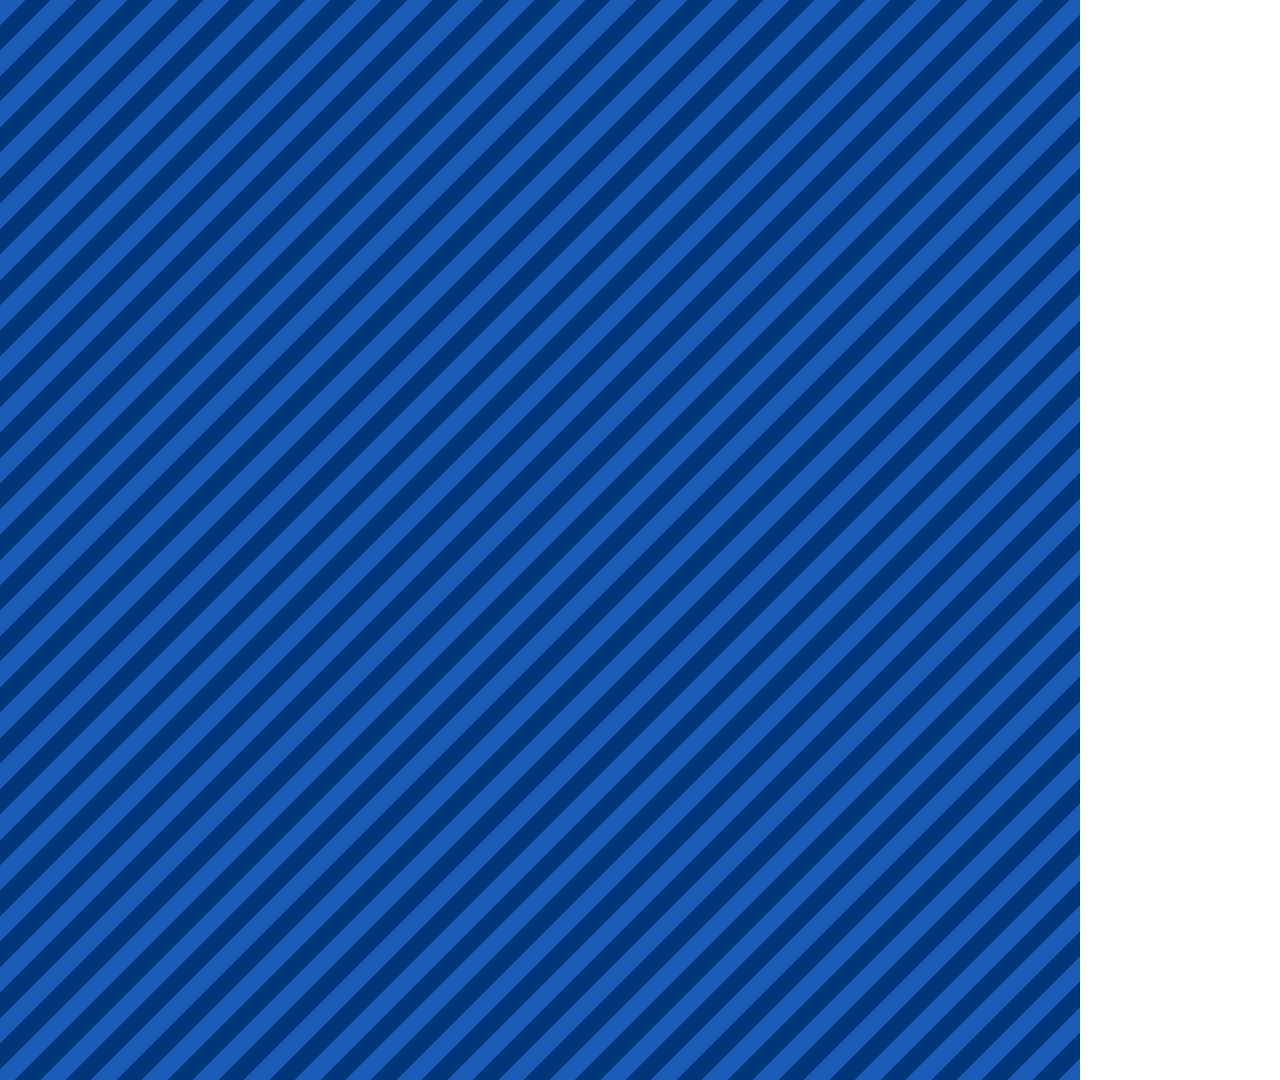
<file: criar/render.html>
<!doctype html>
<html lang="pt-BR"><head><meta charset="utf-8">
<!-- Página de desenho da arte do "Criar oferta" (dentro de um iframe). Mesmo HTML/CSS do gerar.py
     (/workspace/farmais/modelos/gerar.py); o CSS vem de exportar_web.py. -->
<link rel="stylesheet" href="modelos.css?v=fm9">
<style>html,body{overflow:hidden;background:transparent}.vazio-img{display:none}</style>
</head><body class="quadrado tema-super-ofertas"><div class="wrap"></div>
<script src="../js/vendor/html-to-image.js?v=fm9"></script>
<script src="render.js?v=fm9"></script>
</body></html>
</file>
<file: criar/modelos.css>
/* GERADO por /workspace/farmais/modelos/exportar_web.py — não editar aqui */
/* Modelos padrão FARMAIS — quadrado 1080x1080 e vertical 1080x1920 (saída 1620x2880) */
@font-face{font-display:block;font-family:'Poppins';src:url('fonts/Poppins-Regular.woff2') format('woff2');font-weight:400;font-style:normal}
@font-face{font-display:block;font-family:'Poppins';src:url('fonts/Poppins-Medium.woff2') format('woff2');font-weight:500;font-style:normal}
@font-face{font-display:block;font-family:'Poppins';src:url('fonts/Poppins-SemiBold.woff2') format('woff2');font-weight:600;font-style:normal}
@font-face{font-display:block;font-family:'Poppins';src:url('fonts/Poppins-Bold.woff2') format('woff2');font-weight:700;font-style:normal}
@font-face{font-display:block;font-family:'Poppins';src:url('fonts/Poppins-ExtraBold.woff2') format('woff2');font-weight:800;font-style:normal}
@font-face{font-display:block;font-family:'Poppins';src:url('fonts/Poppins-Black.woff2') format('woff2');font-weight:900;font-style:normal}

*{margin:0;padding:0;box-sizing:border-box}
html,body{width:1080px;font-family:'Poppins',sans-serif;}
body.quadrado{height:1080px}
body.vertical{height:1920px}

.wrap{position:relative;width:1080px;height:100%;overflow:hidden;display:flex;flex-direction:column}
.wrap:before{content:"";position:absolute;inset:0;pointer-events:none}

.hdr{position:relative;display:flex;align-items:center;justify-content:space-between}
.logo{background:#fff;border-radius:26px;display:flex;align-items:center;justify-content:center}
.logo img{display:block;width:100%;height:auto}
.tit{text-align:right;color:#fff;line-height:.95}
.t1{font-weight:900;letter-spacing:.5px}
.t13{font-weight:900;letter-spacing:1px;line-height:1}
.t2{font-weight:900;letter-spacing:.5px}

.rib{position:relative;font-weight:800;text-align:center;letter-spacing:.3px;
  border-radius:14px;white-space:nowrap;overflow:hidden}
.rib .star{padding:0 6px}

.grid{position:relative;display:grid;grid-template-columns:1fr 1fr;grid-template-rows:1fr 1fr;flex:1;min-height:0}
.grid.g1{grid-template-columns:1fr;grid-template-rows:1fr}
.grid.g2{grid-template-columns:1fr 1fr;grid-template-rows:1fr}
.grid.g3{grid-template-columns:1fr 1fr;grid-template-rows:1fr 1fr}
.grid.g3 .card:nth-child(3){grid-column:span 2}

.card{min-height:0;min-width:0;background:linear-gradient(#fff 0%,#fff 70%,#eef1f6 100%);
  border-radius:24px;display:flex;flex-direction:column;overflow:hidden}
.ttl{flex:0 0 auto}
.brand{font-weight:800;line-height:1.08;overflow:hidden;display:-webkit-box;-webkit-box-orient:vertical;-webkit-line-clamp:2}
.prod{font-weight:600;line-height:1.15;overflow:hidden;display:-webkit-box;-webkit-box-orient:vertical;-webkit-line-clamp:2}
.body{flex:1;display:flex;min-height:0}
.imgbox{display:flex;align-items:center;justify-content:center;min-height:0;min-width:0;position:relative}
.imgbox img{position:absolute;left:var(--p,6px);top:var(--p,6px);width:calc(100% - 2*var(--p,6px));height:calc(100% - 2*var(--p,6px));object-fit:contain;filter:drop-shadow(0 6px 8px rgba(0,0,0,.18))}
.imgbox.duo img{width:calc(50% - 6px);object-position:right center}
.imgbox.duo img+img{left:calc(50% + 6px);object-position:left center}
.pb{display:flex;flex-direction:column;align-items:center;justify-content:center}
.old{font-weight:700;white-space:nowrap}
.old s{text-decoration-thickness:2.5px;text-decoration-color:#E2231A}
.tag{border-radius:16px;display:flex;align-items:flex-start;font-weight:900;line-height:1;white-space:nowrap}
.tag .por{writing-mode:vertical-rl;transform:rotate(180deg);font-weight:800;align-self:center;opacity:.95}
.tag .rs{font-weight:800}
.tag .dec{font-weight:900}
.l2{font-weight:900;border-radius:999px;white-space:nowrap;text-align:center}
.cada{font-weight:700}
.ftr{position:relative;text-align:center;font-weight:500;white-space:nowrap;overflow:hidden}

/* ===== TEMA AZUL: Super Ofertas ===== */
.tema-super-ofertas .wrap{background:#00377B}
.tema-super-ofertas .wrap:before{background:repeating-linear-gradient(135deg,#1A5CB6 0 18px,#00377B 18px 36px);opacity:1}
.tema-super-ofertas .logo{box-shadow:0 6px 18px rgba(0,0,0,.25)}
.tema-super-ofertas .t1{color:#fff}
.tema-super-ofertas .t2{color:#FFC83D;text-shadow:0 4px 0 #b37800,0 8px 18px rgba(0,0,0,.35);letter-spacing:2px;background:none;display:block;padding:0;border-radius:0}
.tema-super-ofertas .rib{background:#E2231A;color:#fff;box-shadow:0 5px 0 #9e130d,0 8px 16px rgba(0,0,0,.3)}
.tema-super-ofertas .rib .star{color:#FFC83D}
.tema-super-ofertas .card{box-shadow:0 8px 20px rgba(0,0,0,.28);border-bottom:6px solid #c9d2e0}
.tema-super-ofertas .ttl{background:#eef3fb;border-bottom:3px solid #dbe4f2}
.tema-super-ofertas .brand{color:#00428F}
.tema-super-ofertas .prod{color:#4a5566}
.tema-super-ofertas .tag{background:#E2231A;color:#fff;box-shadow:0 4px 0 #9e130d}
.tema-super-ofertas .tag .por,.tema-super-ofertas .tag .rs{color:#fff}
.tema-super-ofertas .old{color:#374151}
.tema-super-ofertas .l2{background:#FFC83D;color:#002a63}
.tema-super-ofertas .cada{color:#00428F}
.tema-super-ofertas .ftr{color:#dbe6ff}

/* ===== TEMAS PRETOS: Sexta-Feira, Esquenta, Black Friday ===== */
.tema-escuro .wrap{background:#0C0C0C}
.tema-escuro .wrap:before{background:repeating-linear-gradient(135deg,rgba(180,150,20,.14) 0 16px,transparent 16px 32px)}
.tema-escuro .logo{box-shadow:0 0 0 4px #FFD400,0 8px 20px rgba(0,0,0,.6)}
.tema-escuro .t1{color:#fff}
.tema-escuro .t1 b{color:#FFD400}
.tema-escuro .t13{color:#FFD400}
.tema-escuro .t2{color:#111;background:#FFD400;text-shadow:none;border-radius:12px;display:inline-block;font-weight:900}
.tema-escuro .rib{background:#FFD400;color:#000;box-shadow:0 5px 0 #b39500,0 8px 16px rgba(0,0,0,.5)}
.tema-escuro .rib .star{color:#000}
.tema-escuro .card{background:linear-gradient(#fff 0%,#fff 72%,#f1f1f1 100%);border-bottom:6px solid #FFD400;box-shadow:0 8px 22px rgba(0,0,0,.6)}
.tema-escuro .ttl{background:#111;border-bottom:4px solid #FFD400}
.tema-escuro .brand{color:#fff}
.tema-escuro .prod{color:#FFD400;font-weight:600}
.tema-escuro .tag{background:#000;color:#FFD400;box-shadow:0 4px 0 #FFD400}
.tema-escuro .tag .por,.tema-escuro .tag .rs{color:#fff}
.tema-escuro .old{color:#222}
.tema-escuro .l2{background:#E2231A;color:#fff}
.tema-escuro .cada{color:#111}
.tema-escuro .ftr{color:#d0d0d0}

/* ---------- QUADRADO 1080 ---------- */
.quadrado .wrap{padding:22px 24px 12px}
.quadrado .hdr{height:150px;flex-shrink:0}
.quadrado .logo{width:370px;height:142px;padding:14px 18px}
.quadrado .tit{display:flex;flex-direction:column;align-items:flex-end;gap:4px;max-width:620px}
.quadrado .rib{font-size:32px;padding:10px 8px;margin:12px 0 16px;flex-shrink:0}
.quadrado .grid{gap:16px}
.quadrado .ttl{padding:9px 16px 7px}
.quadrado .brand{font-size:25px}
.quadrado .prod{font-size:16px}
.quadrado .body.single,.quadrado .body.samepair{padding:8px 12px 10px}
.quadrado .single .imgbox,.quadrado .samepair .imgbox{width:46%;height:100%;padding:4px}
.quadrado .pb{width:54%;gap:6px}
.quadrado .old{font-size:24px}
.quadrado .tag{padding:8px 14px 8px 8px;gap:3px}
.quadrado .tag .por{font-size:15px}
.quadrado .tag .rs{font-size:22px;margin-top:6px}
.quadrado .tag .int{font-size:66px;letter-spacing:-2px}
.quadrado .tag .dec{font-size:34px;margin-top:4px}
.quadrado .l2{font-size:17px;padding:4px 14px}
.quadrado .cada{font-size:16px}
.quadrado .ftr{font-size:14.5px;margin-top:10px;flex-shrink:0}

/* 2 produtos no quadrado: foto em cima, preço embaixo (cards mais altos) */
.quadrado .g2 .body{flex-direction:column;padding:12px 16px 16px}
.quadrado .g2 .imgbox{width:100%;flex:1;height:auto}
.quadrado .g2 .pb{width:100%;padding-top:8px}
.quadrado .g2 .tag .int{font-size:80px}
.quadrado .g2 .tag .dec{font-size:40px}
.quadrado .g2 .old{font-size:28px}

/* 3º card em largura total no quadrado: foto à esquerda, preço à direita */
.quadrado .g3 .card:nth-child(3) .body{flex-direction:row;align-items:center}
.quadrado .g3 .card:nth-child(3) .imgbox{width:46%;height:100%}
.quadrado .g3 .card:nth-child(3) .pb{width:54%}

/* 1 produto: foto maior, preço à direita */
.quadrado .g1 .body{padding:16px 24px}
.quadrado .g1 .imgbox{width:55%;height:100%}
.quadrado .g1 .pb{width:45%}
.quadrado .g1 .brand{font-size:36px}
.quadrado .g1 .prod{font-size:22px}
.quadrado .g1 .tag .int{font-size:90px}
.quadrado .g1 .tag .dec{font-size:46px}
.quadrado .g1 .old{font-size:30px}

/* Títulos por tema — quadrado */
.quadrado.tema-super-ofertas .t1{font-size:46px;letter-spacing:1px}
.quadrado.tema-super-ofertas .t2{font-size:96px;line-height:.9;letter-spacing:2px}
.quadrado.tema-black-friday .t1{font-size:62px;line-height:1;letter-spacing:1px}
.quadrado.tema-black-friday .t2{font-size:26px;padding:6px 16px;margin-top:6px}
.quadrado.tema-esquenta .t1{font-size:72px;line-height:1;letter-spacing:1px}
.quadrado.tema-esquenta .t2{font-size:26px;padding:6px 16px;margin-top:6px}
.quadrado.tema-sexta-feira .t1{font-size:36px;letter-spacing:0;line-height:1}
.quadrado.tema-sexta-feira .t13{font-size:28px;margin-top:2px}
.quadrado.tema-sexta-feira .t2{font-size:20px;padding:5px 12px;margin-top:4px}
.quadrado.tema-sexta-feira .rib{font-size:28px;padding:9px 8px}

/* ---------- VERTICAL 1080x1920 (render 1620x2880) ---------- */
.vertical .wrap{padding:50px 30px 26px}
.vertical .hdr{flex-direction:column;justify-content:flex-start;gap:18px;flex-shrink:0}
.vertical .logo{width:560px;height:210px;padding:20px 28px}
.vertical .tit{text-align:center;display:flex;flex-direction:column;align-items:center;gap:10px;max-width:100%}
.vertical .rib{font-size:40px;padding:14px 10px;margin:22px 0 28px;flex-shrink:0}
.vertical .grid{gap:24px}
.vertical .ttl{padding:14px 20px 10px;min-height:0}
.vertical .brand{font-size:33px}
.vertical .prod{font-size:21px;margin-top:2px}
.vertical .body{flex-direction:column}
.vertical .body.single,.vertical .body.samepair{padding:12px 16px 18px}
.vertical .single .imgbox,.vertical .samepair .imgbox{flex:1;width:100%;padding:6px}
.vertical .pb{gap:8px;padding-top:6px;width:100%}
.vertical .old{font-size:30px}
.vertical .tag{padding:10px 18px 10px 10px;gap:4px;border-radius:20px}
.vertical .tag .por{font-size:19px}
.vertical .tag .rs{font-size:30px;margin-top:8px}
.vertical .tag .int{font-size:96px;letter-spacing:-3px}
.vertical .tag .dec{font-size:48px;margin-top:6px}
.vertical .l2{font-size:22px;padding:6px 18px}
.vertical .cada{font-size:20px}
.vertical .ftr{font-size:17px;margin-top:18px;flex-shrink:0;letter-spacing:0}

/* 2 produtos no vertical: foto em cima, preço embaixo (cards altos) */
.vertical .g2 .body{flex-direction:column}
.vertical .g2 .imgbox{flex:1;width:100%}
.vertical .g2 .pb{width:100%}

/* 3º card em largura total no vertical: foto à esquerda */
.vertical .g3 .card:nth-child(3) .body{flex-direction:row;align-items:center;padding:12px 16px}
.vertical .g3 .card:nth-child(3) .imgbox{width:52%;flex:0 0 52%;height:100%}
.vertical .g3 .card:nth-child(3) .pb{width:48%;flex:0 0 48%}

.vertical .g1 .ttl{min-height:140px;padding:24px 28px}
.vertical .g1 .brand{font-size:48px}
.vertical .g1 .prod{font-size:28px}
.vertical .g1 .tag .int{font-size:140px}
.vertical .g1 .tag .dec{font-size:70px}
.vertical .g1 .old{font-size:40px}

/* Títulos por tema — vertical */
.vertical.tema-super-ofertas .t1{font-size:72px;letter-spacing:1px}
.vertical.tema-super-ofertas .tit{flex-direction:row;align-items:baseline;justify-content:center;gap:18px}
.vertical.tema-super-ofertas .t2{font-size:132px;line-height:.9;letter-spacing:2px}
.vertical.tema-black-friday .t1{font-size:100px;line-height:1;letter-spacing:1px}
.vertical.tema-black-friday .t2{font-size:42px;padding:8px 26px}
.vertical.tema-esquenta .t1{font-size:120px;line-height:1;letter-spacing:1px}
.vertical.tema-esquenta .t2{font-size:42px;padding:8px 26px}
.vertical.tema-sexta-feira .t1{font-size:64px;letter-spacing:0;line-height:1}
.vertical.tema-sexta-feira .t13{font-size:56px}
.vertical.tema-sexta-feira .t2{font-size:32px;padding:7px 18px}
.vertical.tema-sexta-feira .rib{font-size:36px;padding:12px 10px}

/* ========== FORMATOS DE IMPRESSÃO ========== */
body.a4{width:1240px;height:1754px}
body.a4 html,body.a4{width:1240px}
body.a4 .wrap{width:1240px;height:1754px;padding:72px 70px 56px}
body.a6{width:620px;height:874px}
body.a6 .wrap{width:620px;height:874px;padding:36px 32px 28px}
body.folha{width:1240px;height:1754px}
body.folha .wrap{width:1240px;height:1754px;padding:36px 32px;background:#fff}

/* A4: tipografia maior, margens de impressão, grade 2x2 ou 1 */
.a4 .hdr{height:220px;flex-shrink:0}
.a4 .logo{width:520px;height:196px;padding:18px 24px;border-radius:32px}
.a4 .tit{display:flex;flex-direction:column;align-items:flex-end;gap:8px;max-width:620px}
.a4 .t1{font-size:72px;line-height:1}
.a4 .t13{font-size:48px}
.a4 .t2{font-size:36px;padding:8px 20px}
.a4 .rib{font-size:36px;padding:16px 12px;margin:18px 0 24px;flex-shrink:0;border-radius:18px}
.a4 .grid{gap:22px}
.a4 .ttl{padding:14px 22px 12px}
.a4 .brand{font-size:32px}
.a4 .prod{font-size:20px}
.a4 .body.single,.a4 .body.samepair{padding:12px 16px 16px}
.a4 .single .imgbox,.a4 .samepair .imgbox{width:48%;height:100%}
.a4 .pb{width:52%;gap:8px}
.a4 .old{font-size:28px}
.a4 .tag{padding:10px 16px 10px 10px;border-radius:20px;gap:4px}
.a4 .tag .por{font-size:18px}
.a4 .tag .rs{font-size:28px;margin-top:8px}
.a4 .tag .int{font-size:84px;letter-spacing:-2px}
.a4 .tag .dec{font-size:42px;margin-top:6px}
.a4 .l2{font-size:20px;padding:6px 16px}
.a4 .cada{font-size:20px}
.a4 .ftr{font-size:18px;margin-top:18px;flex-shrink:0;white-space:normal;line-height:1.3}
.a4 .loja{font-size:22px;font-weight:800;text-align:center;margin-top:8px;flex-shrink:0}

/* A4 com 1 produto (cartaz destaque) */
.a4 .grid.g1{grid-template-columns:1fr;grid-template-rows:1fr}
.a4 .g1 .body{flex-direction:column;padding:24px 40px 32px}
.a4 .g1 .imgbox{width:100%;flex:1}
.a4 .g1 .pb{width:100%;padding-top:16px}
.a4 .g1 .brand{font-size:52px}
.a4 .g1 .prod{font-size:28px}
.a4 .g1 .tag .int{font-size:160px}
.a4 .g1 .tag .dec{font-size:80px}
.a4 .g1 .old{font-size:42px}
.a4 .g1 .l2{font-size:28px;padding:8px 24px}

.a4.tema-super-ofertas .t1{font-size:64px}
.a4.tema-super-ofertas .t2{font-size:140px;line-height:.9}
.a4.tema-black-friday .t1{font-size:84px}
.a4.tema-esquenta .t1{font-size:96px}
.a4.tema-sexta-feira .t1{font-size:56px}
.a4.tema-sexta-feira .t13{font-size:48px}

/* ========== GRADE 6 ========== */
.quadrado .grid.g6{grid-template-columns:1fr 1fr 1fr;grid-template-rows:1fr 1fr;gap:12px}
.vertical .grid.g6{grid-template-columns:1fr 1fr;grid-template-rows:1fr 1fr 1fr;gap:16px}
.a4 .grid.g6{grid-template-columns:1fr 1fr;grid-template-rows:1fr 1fr 1fr;gap:18px}
.g6 .brand{font-size:18px;-webkit-line-clamp:2}
.g6 .prod{font-size:13px}
.quadrado .g6 .ttl{padding:7px 10px 5px}
.quadrado .g6 .brand{font-size:18px}
.quadrado .g6 .prod{font-size:12px}
.quadrado .g6 .body.single{flex-direction:column;padding:6px 8px 8px}
.quadrado .g6 .single .imgbox{width:100%;flex:1;height:auto}
.quadrado .g6 .pb{width:100%;gap:3px;padding-top:2px}
.quadrado .g6 .old{font-size:14px}
.quadrado .g6 .tag{padding:4px 8px 4px 5px;border-radius:10px}
.quadrado .g6 .tag .por{font-size:9px}
.quadrado .g6 .tag .rs{font-size:12px;margin-top:3px}
.quadrado .g6 .tag .int{font-size:36px;letter-spacing:-1px}
.quadrado .g6 .tag .dec{font-size:18px;margin-top:2px}
.quadrado .g6 .l2{font-size:10px;padding:2px 8px}
.vertical .g6 .ttl{padding:10px 14px 8px;min-height:0}
.vertical .g6 .brand{font-size:24px}
.vertical .g6 .prod{font-size:15px}
.vertical .g6 .tag .int{font-size:64px}
.vertical .g6 .tag .dec{font-size:32px}
.vertical .g6 .old{font-size:20px}
.a4 .g6 .brand{font-size:26px}
.a4 .g6 .prod{font-size:16px}
.a4 .g6 .body.single{flex-direction:row;padding:10px}
.a4 .g6 .single .imgbox{width:48%;height:100%}
.a4 .g6 .pb{width:52%}
.a4 .g6 .tag .int{font-size:64px}

/* ========== HERO (1 produto grande) ========== */
.hero-stage{position:relative;flex:1;min-height:0;display:flex;flex-direction:column;align-items:center;justify-content:center}
.hero-stage .himg{flex:1;min-height:0;width:100%;position:relative}
.hero-stage .himg img{position:absolute;inset:8px;width:calc(100% - 16px);height:calc(100% - 16px);object-fit:contain;filter:drop-shadow(0 12px 18px rgba(0,0,0,.25))}
.hero-stage .hname{text-align:center;padding:4px 16px 0}
.hero-stage .hbrand{font-weight:900;line-height:1.05}
.hero-stage .hprod{font-weight:600;margin-top:2px}
.hero-stage .hpb{display:flex;flex-direction:column;align-items:center;gap:8px;padding:8px 16px 12px}
.quadrado .hero-stage .hbrand{font-size:42px}
.quadrado .hero-stage .hprod{font-size:22px}
.quadrado .hero-stage .old{font-size:32px}
.quadrado .hero-stage .tag{padding:12px 22px 12px 12px;border-radius:24px}
.quadrado .hero-stage .tag .por{font-size:20px}
.quadrado .hero-stage .tag .rs{font-size:32px;margin-top:10px}
.quadrado .hero-stage .tag .int{font-size:120px;letter-spacing:-4px}
.quadrado .hero-stage .tag .dec{font-size:58px;margin-top:8px}
.quadrado .hero-stage .l2{font-size:22px;padding:6px 20px}
.quadrado .hero-stage .cada{font-size:22px}
.vertical .hero-stage .hbrand{font-size:56px}
.vertical .hero-stage .hprod{font-size:28px}
.vertical .hero-stage .old{font-size:40px}
.vertical .hero-stage .tag{padding:16px 28px 16px 16px;border-radius:28px}
.vertical .hero-stage .tag .por{font-size:26px}
.vertical .hero-stage .tag .rs{font-size:40px;margin-top:12px}
.vertical .hero-stage .tag .int{font-size:170px;letter-spacing:-5px}
.vertical .hero-stage .tag .dec{font-size:80px;margin-top:10px}
.vertical .hero-stage .l2{font-size:28px;padding:8px 24px}
.vertical .hero-stage .cada{font-size:28px}
.a4 .hero-stage .hbrand{font-size:64px}
.a4 .hero-stage .hprod{font-size:32px}
.a4 .hero-stage .old{font-size:44px}
.a4 .hero-stage .tag .int{font-size:200px}
.a4 .hero-stage .tag .dec{font-size:96px}

/* ========== TEMA HERO (azul FARMAIS, preço gigante) ========== */
.tema-hero .wrap{background:#00377B}
.tema-hero .wrap:before{background:repeating-linear-gradient(135deg,#1A5CB6 0 18px,#00377B 18px 36px)}
.tema-hero .logo{box-shadow:0 6px 18px rgba(0,0,0,.25)}
.tema-hero .t1{color:#fff;font-weight:900}
.tema-hero .t2{color:#111;background:#FFC83D;text-shadow:none;border-radius:12px;display:inline-block;font-weight:900}
.tema-hero .rib{background:#E2231A;color:#fff;box-shadow:0 5px 0 #9e130d,0 8px 16px rgba(0,0,0,.3)}
.tema-hero .rib .star{color:#FFC83D}
.tema-hero .hbrand{color:#fff}
.tema-hero .hprod{color:#FFC83D}
.tema-hero .tag{background:#E2231A;color:#fff;box-shadow:0 6px 0 #9e130d}
.tema-hero .tag .por,.tema-hero .tag .rs{color:#fff}
.tema-hero .old{color:#fff}
.tema-hero .old s{text-decoration-color:#FFC83D}
.tema-hero .l2{background:#FFC83D;color:#002a63}
.tema-hero .cada{color:#FFC83D}
.tema-hero .ftr{color:#dbe6ff}
.tema-hero .card{background:linear-gradient(#fff 0%,#fff 70%,#eef1f6 100%);border-bottom:6px solid #c9d2e0;box-shadow:0 8px 20px rgba(0,0,0,.28)}
.tema-hero .ttl{background:#eef3fb;border-bottom:3px solid #dbe4f2}
.tema-hero .brand{color:#00428F}
.tema-hero .prod{color:#4a5566}
.quadrado.tema-hero .t1{font-size:42px}
.quadrado.tema-hero .t2{font-size:24px;padding:6px 14px;margin-top:6px}
.vertical.tema-hero .t1{font-size:72px}
.vertical.tema-hero .t2{font-size:36px;padding:8px 22px}

/* ========== OFERTA DO DIA (branco limpo) ========== */
.tema-oferta-do-dia .wrap{background:#f6f7f9}
.tema-oferta-do-dia .wrap:before{display:none}
.tema-oferta-do-dia .logo{box-shadow:0 4px 14px rgba(0,40,100,.12);border:1px solid #e6eaf0}
.tema-oferta-do-dia .t1{color:#00428F}
.tema-oferta-do-dia .t2{color:#E2231A;background:none;text-shadow:none;display:block;padding:0;border-radius:0;letter-spacing:2px}
.tema-oferta-do-dia .rib{background:#00428F;color:#fff;box-shadow:none;border-radius:8px}
.tema-oferta-do-dia .rib .star{color:#FFC83D}
.tema-oferta-do-dia .card{background:#fff;border:1px solid #e6eaf0;border-bottom:4px solid #00428F;box-shadow:0 4px 16px rgba(0,40,100,.08);border-radius:20px}
.tema-oferta-do-dia .ttl{background:#fff;border-bottom:1px solid #eef1f6}
.tema-oferta-do-dia .brand{color:#0a1628}
.tema-oferta-do-dia .prod{color:#5a6573}
.tema-oferta-do-dia .tag{background:#E2231A;color:#fff;box-shadow:none}
.tema-oferta-do-dia .old{color:#5a6573}
.tema-oferta-do-dia .l2{background:#00428F;color:#fff}
.tema-oferta-do-dia .cada{color:#00428F}
.tema-oferta-do-dia .ftr{color:#5a6573}
.tema-oferta-do-dia .hbrand{color:#0a1628}
.tema-oferta-do-dia .hprod{color:#5a6573}
.quadrado.tema-oferta-do-dia .t1{font-size:28px;letter-spacing:3px}
.quadrado.tema-oferta-do-dia .t2{font-size:48px;letter-spacing:1px}
.vertical.tema-oferta-do-dia .t1{font-size:36px;letter-spacing:4px}
.vertical.tema-oferta-do-dia .t2{font-size:72px}

/* ========== DERMO & BELEZA ========== */
.tema-dermo .wrap{background:linear-gradient(160deg,#2a1840 0%,#5a2a4a 42%,#8a4a6a 100%)}
.tema-dermo .wrap:before{background:radial-gradient(ellipse at 20% 0%,rgba(255,200,220,.18),transparent 50%),radial-gradient(ellipse at 90% 80%,rgba(200,170,255,.12),transparent 50%)}
.tema-dermo .logo{box-shadow:0 8px 24px rgba(0,0,0,.3)}
.tema-dermo .t1{color:#fff;letter-spacing:3px}
.tema-dermo .t2{color:#3a1840;background:linear-gradient(90deg,#f3d5c0,#f7e6c4);text-shadow:none;border-radius:999px;display:inline-block;font-weight:800}
.tema-dermo .rib{background:linear-gradient(90deg,#f3d5c0,#f7e6c4);color:#3a1840;box-shadow:0 4px 0 #c4a07a}
.tema-dermo .rib .star{color:#8a4a6a}
.tema-dermo .card{background:linear-gradient(#fffdfb,#f7eef3);border-bottom:5px solid #d4a0b0;box-shadow:0 10px 24px rgba(40,10,30,.35);border-radius:26px}
.tema-dermo .ttl{background:rgba(90,42,74,.92);border-bottom:3px solid #d4a0b0}
.tema-dermo .brand{color:#fff}
.tema-dermo .prod{color:#f3d5c0}
.tema-dermo .tag{background:#5a2a4a;color:#f7e6c4;box-shadow:0 4px 0 #f3d5c0}
.tema-dermo .tag .por,.tema-dermo .tag .rs{color:#fff}
.tema-dermo .old{color:#5a2a4a}
.tema-dermo .old s{text-decoration-color:#8a4a6a}
.tema-dermo .l2{background:#f3d5c0;color:#3a1840}
.tema-dermo .cada{color:#5a2a4a}
.tema-dermo .ftr{color:#f3d5c0}
.quadrado.tema-dermo .t1{font-size:34px}
.quadrado.tema-dermo .t2{font-size:22px;padding:6px 16px;margin-top:6px}
.vertical.tema-dermo .t1{font-size:56px;letter-spacing:4px}
.vertical.tema-dermo .t2{font-size:32px;padding:8px 22px}

/* ========== BEBÊ ========== */
.tema-bebe .wrap{background:linear-gradient(180deg,#b8e0f2 0%,#e8f6fb 40%,#ffe9d6 100%)}
.tema-bebe .wrap:before{background:radial-gradient(circle at 15% 20%,rgba(255,255,255,.7) 0 40px,transparent 42px),radial-gradient(circle at 80% 10%,rgba(255,255,255,.55) 0 28px,transparent 30px),radial-gradient(circle at 70% 85%,rgba(255,200,170,.35) 0 80px,transparent 82px)}
.tema-bebe .logo{box-shadow:0 6px 16px rgba(0,80,120,.15)}
.tema-bebe .t1{color:#0a5a8a}
.tema-bebe .t2{color:#fff;background:#ff8a5b;text-shadow:none;border-radius:999px;display:inline-block}
.tema-bebe .rib{background:#0a5a8a;color:#fff;box-shadow:0 4px 0 #083e60;border-radius:999px}
.tema-bebe .rib .star{color:#ffd29a}
.tema-bebe .card{background:#fff;border-bottom:6px solid #7ec8e3;box-shadow:0 8px 18px rgba(10,90,138,.18);border-radius:28px}
.tema-bebe .ttl{background:#e8f6fb;border-bottom:3px solid #b8e0f2}
.tema-bebe .brand{color:#0a5a8a}
.tema-bebe .prod{color:#5a7380}
.tema-bebe .tag{background:#ff8a5b;color:#fff;box-shadow:0 4px 0 #d66a40}
.tema-bebe .tag .por,.tema-bebe .tag .rs{color:#fff}
.tema-bebe .old{color:#4a5a63}
.tema-bebe .l2{background:#0a5a8a;color:#fff}
.tema-bebe .cada{color:#0a5a8a}
.tema-bebe .ftr{color:#0a5a8a}
.quadrado.tema-bebe .t1{font-size:44px}
.quadrado.tema-bebe .t2{font-size:22px;padding:6px 16px;margin-top:6px}
.vertical.tema-bebe .t1{font-size:72px}
.vertical.tema-bebe .t2{font-size:32px;padding:8px 22px}

/* ========== LEVE 2 PAGUE MENOS ========== */
.tema-leve-2 .wrap{background:#8a0e12}
.tema-leve-2 .wrap:before{background:repeating-linear-gradient(135deg,rgba(255,200,0,.12) 0 16px,transparent 16px 32px)}
.tema-leve-2 .logo{box-shadow:0 0 0 4px #FFD400,0 8px 20px rgba(0,0,0,.45)}
.tema-leve-2 .t1{color:#fff}
.tema-leve-2 .t2{color:#111;background:#FFD400;text-shadow:none;border-radius:12px;display:inline-block}
.tema-leve-2 .rib{background:#FFD400;color:#111;box-shadow:0 5px 0 #b39500}
.tema-leve-2 .rib .star{color:#8a0e12}
.tema-leve-2 .card{background:#fff;border-bottom:6px solid #FFD400;box-shadow:0 8px 22px rgba(0,0,0,.4)}
.tema-leve-2 .ttl{background:#111;border-bottom:4px solid #FFD400}
.tema-leve-2 .brand{color:#fff}
.tema-leve-2 .prod{color:#FFD400}
.tema-leve-2 .tag{background:#111;color:#FFD400;box-shadow:0 4px 0 #FFD400}
.tema-leve-2 .tag .por,.tema-leve-2 .tag .rs{color:#fff}
.tema-leve-2 .old{color:#222}
.tema-leve-2 .l2{background:#E2231A;color:#fff}
.tema-leve-2 .cada{color:#8a0e12}
.tema-leve-2 .ftr{color:#ffe9a8}
.quadrado.tema-leve-2 .t1{font-size:40px}
.quadrado.tema-leve-2 .t2{font-size:26px;padding:6px 16px;margin-top:6px}
.vertical.tema-leve-2 .t1{font-size:64px}
.vertical.tema-leve-2 .t2{font-size:40px;padding:8px 22px}

/* ========== NATAL / FESTAS ========== */
.tema-natal .wrap{background:linear-gradient(160deg,#140808 0%,#5a0a12 45%,#8a1218 100%)}
.tema-natal .wrap:before{background:
  radial-gradient(circle at 12% 18%,rgba(255,212,0,.55) 0 2px,transparent 3px),
  radial-gradient(circle at 78% 12%,rgba(255,255,255,.7) 0 2px,transparent 3px),
  radial-gradient(circle at 32% 8%,rgba(255,212,0,.4) 0 1.5px,transparent 2.5px),
  radial-gradient(circle at 90% 40%,rgba(255,255,255,.5) 0 2px,transparent 3px),
  radial-gradient(circle at 20% 70%,rgba(255,212,0,.35) 0 1.5px,transparent 2.5px),
  radial-gradient(circle at 60% 85%,rgba(255,255,255,.45) 0 2px,transparent 3px)}
.tema-natal .logo{box-shadow:0 0 0 4px #FFD400,0 8px 24px rgba(0,0,0,.5)}
.tema-natal .t1{color:#fff}
.tema-natal .t2{color:#3a0a0c;background:#FFD400;text-shadow:none;border-radius:12px;display:inline-block}
.tema-natal .rib{background:#FFD400;color:#3a0a0c;box-shadow:0 5px 0 #b39500}
.tema-natal .rib .star{color:#8a1218}
.tema-natal .card{background:linear-gradient(#fffef8,#f7f0e0);border-bottom:6px solid #FFD400;box-shadow:0 8px 22px rgba(0,0,0,.45)}
.tema-natal .ttl{background:#5a0a12;border-bottom:4px solid #FFD400}
.tema-natal .brand{color:#fff}
.tema-natal .prod{color:#FFD400}
.tema-natal .tag{background:#5a0a12;color:#FFD400;box-shadow:0 4px 0 #FFD400}
.tema-natal .tag .por,.tema-natal .tag .rs{color:#fff}
.tema-natal .old{color:#3a0a0c}
.tema-natal .l2{background:#E2231A;color:#fff}
.tema-natal .cada{color:#5a0a12}
.tema-natal .ftr{color:#f7e6c4}
.quadrado.tema-natal .t1{font-size:44px}
.quadrado.tema-natal .t2{font-size:24px;padding:6px 16px;margin-top:6px}
.vertical.tema-natal .t1{font-size:72px}
.vertical.tema-natal .t2{font-size:36px;padding:8px 22px}

/* ========== CONVÊNIO EMPRESAS ========== */
.tema-convenio .wrap{background:linear-gradient(180deg,#071a33 0%,#0c2c52 55%,#123a6a 100%)}
.tema-convenio .wrap:before{background:linear-gradient(90deg,rgba(255,255,255,.04) 0 1px,transparent 1px 80px)}
.tema-convenio .logo{box-shadow:0 6px 18px rgba(0,0,0,.3)}
.tema-convenio .t1{color:#fff;letter-spacing:2px}
.tema-convenio .t2{color:#071a33;background:#dbe6ff;text-shadow:none;border-radius:8px;display:inline-block;font-weight:800;letter-spacing:.5px}
.tema-convenio .rib{background:#E2231A;color:#fff;box-shadow:0 4px 0 #9e130d;border-radius:8px}
.tema-convenio .rib .star{color:#FFC83D}
.tema-convenio .card{background:#fff;border-bottom:5px solid #00428F;box-shadow:0 8px 20px rgba(0,0,0,.3);border-radius:16px}
.tema-convenio .ttl{background:#e8eef6;border-bottom:3px solid #c5d0e0}
.tema-convenio .brand{color:#071a33}
.tema-convenio .prod{color:#4a5566}
.tema-convenio .tag{background:#00428F;color:#fff;box-shadow:0 4px 0 #002a63}
.tema-convenio .tag .por,.tema-convenio .tag .rs{color:#FFC83D}
.tema-convenio .old{color:#374151}
.tema-convenio .l2{background:#E2231A;color:#fff}
.tema-convenio .cada{color:#00428F}
.tema-convenio .ftr{color:#c5d0e0}
.quadrado.tema-convenio .t1{font-size:32px}
.quadrado.tema-convenio .t2{font-size:20px;padding:6px 14px;margin-top:6px}
.vertical.tema-convenio .t1{font-size:52px;letter-spacing:3px}
.vertical.tema-convenio .t2{font-size:28px;padding:8px 20px}

/* Grade 6 also uses cards of tema-hero / default blue when grade-6 theme */
.tema-grade-6 .wrap{background:#00377B}
.tema-grade-6 .wrap:before{background:repeating-linear-gradient(135deg,#1A5CB6 0 18px,#00377B 18px 36px)}
.tema-grade-6 .logo{box-shadow:0 6px 18px rgba(0,0,0,.25)}
.tema-grade-6 .t1{color:#fff}
.tema-grade-6 .t2{color:#111;background:#FFC83D;text-shadow:none;border-radius:12px;display:inline-block}
.tema-grade-6 .rib{background:#E2231A;color:#fff;box-shadow:0 5px 0 #9e130d}
.tema-grade-6 .rib .star{color:#FFC83D}
.tema-grade-6 .card{background:linear-gradient(#fff 0%,#fff 70%,#eef1f6 100%);border-bottom:5px solid #c9d2e0;box-shadow:0 6px 16px rgba(0,0,0,.28)}
.tema-grade-6 .ttl{background:#eef3fb;border-bottom:3px solid #dbe4f2}
.tema-grade-6 .brand{color:#00428F}
.tema-grade-6 .prod{color:#4a5566}
.tema-grade-6 .tag{background:#E2231A;color:#fff;box-shadow:0 3px 0 #9e130d}
.tema-grade-6 .old{color:#374151}
.tema-grade-6 .l2{background:#FFC83D;color:#002a63}
.tema-grade-6 .cada{color:#00428F}
.tema-grade-6 .ftr{color:#dbe6ff}
.quadrado.tema-grade-6 .t1{font-size:40px}
.quadrado.tema-grade-6 .t2{font-size:22px;padding:6px 14px;margin-top:4px}
.vertical.tema-grade-6 .t1{font-size:64px}
.vertical.tema-grade-6 .t2{font-size:32px;padding:8px 20px}

/* Cartaz A4 usa o tema-cartaz (azul forte, preço enorme) */
.tema-cartaz .wrap{background:#00377B}
.tema-cartaz .wrap:before{background:repeating-linear-gradient(135deg,#1A5CB6 0 18px,#00377B 18px 36px)}
.tema-cartaz .logo{box-shadow:0 8px 22px rgba(0,0,0,.3)}
.tema-cartaz .t1{color:#fff}
.tema-cartaz .t2{color:#111;background:#FFC83D;text-shadow:none;border-radius:14px;display:inline-block}
.tema-cartaz .rib{background:#E2231A;color:#fff;box-shadow:0 6px 0 #9e130d}
.tema-cartaz .rib .star{color:#FFC83D}
.tema-cartaz .card{background:#fff;border-bottom:8px solid #FFC83D;box-shadow:0 10px 24px rgba(0,0,0,.3)}
.tema-cartaz .ttl{background:#00428F;border-bottom:4px solid #FFC83D}
.tema-cartaz .brand{color:#fff}
.tema-cartaz .prod{color:#FFC83D}
.tema-cartaz .tag{background:#E2231A;color:#fff;box-shadow:0 6px 0 #9e130d}
.tema-cartaz .old{color:#222}
.tema-cartaz .l2{background:#FFC83D;color:#002a63}
.tema-cartaz .cada{color:#00428F}
.tema-cartaz .ftr,.tema-cartaz .loja{color:#dbe6ff}
.a4.tema-cartaz .hdr{flex-direction:column;height:auto;gap:16px;align-items:center}
.a4.tema-cartaz .logo{width:640px;height:230px}
.a4.tema-cartaz .tit{align-items:center;text-align:center;max-width:100%}
.a4.tema-cartaz .t1{font-size:80px}
.a4.tema-cartaz .t2{font-size:40px;padding:10px 24px}

/* ========== ETIQUETAS DE GÔNDOLA ========== */
.folha-grid{position:relative;flex:1;display:grid;gap:16px;min-height:0}
.folha-grid.n4{grid-template-columns:1fr 1fr;grid-template-rows:1fr 1fr}
.folha-grid.n6{grid-template-columns:1fr 1fr;grid-template-rows:1fr 1fr 1fr}
.folha-grid.n8{grid-template-columns:1fr 1fr;grid-template-rows:repeat(4,1fr)}
.folha-grid.n2{grid-template-columns:1fr 1fr;grid-template-rows:1fr}
.folha-grid.n1{grid-template-columns:1fr;grid-template-rows:1fr}
.etiqueta{border:2px dashed #8aa0b8;border-radius:12px;background:#fff;padding:14px 16px;display:flex;flex-direction:column;min-height:0;overflow:hidden;position:relative}
.etiqueta .elogo{height:52px;flex-shrink:0}
.etiqueta .elogo img{height:100%;width:auto;display:block}
.etiqueta .ebrand{font-weight:800;color:#00428F;line-height:1.1;margin-top:8px;font-size:28px}
.etiqueta .eprod{font-weight:600;color:#4a5566;font-size:16px;margin-top:2px}
.etiqueta .ebody{flex:1;display:flex;align-items:center;gap:10px;min-height:0;margin-top:6px}
.etiqueta .eimg{flex:1;height:100%;position:relative;min-width:0}
.etiqueta .eimg img{position:absolute;inset:0;width:100%;height:100%;object-fit:contain}
.etiqueta .eprice{flex:0 0 auto;display:flex;flex-direction:column;align-items:flex-end;gap:4px}
.etiqueta .eold{font-size:18px;font-weight:700;color:#374151}
.etiqueta .etag{background:#E2231A;color:#fff;border-radius:12px;display:flex;align-items:flex-start;font-weight:900;padding:6px 10px 6px 6px;line-height:1;box-shadow:0 3px 0 #9e130d;white-space:nowrap}
.etiqueta .etag .por{writing-mode:vertical-rl;transform:rotate(180deg);font-size:11px;align-self:center;font-weight:800}
.etiqueta .etag .rs{font-size:16px;margin-top:4px;font-weight:800}
.etiqueta .etag .int{font-size:52px;letter-spacing:-2px}
.etiqueta .etag .dec{font-size:24px;margin-top:3px}
.etiqueta .el2{background:#FFC83D;color:#002a63;font-weight:900;border-radius:999px;font-size:12px;padding:2px 8px}
.etiqueta .eval{font-size:12px;color:#4a5566;margin-top:6px;font-weight:600}
.etiqueta .ecorte{position:absolute;top:6px;right:8px;font-size:10px;color:#8aa0b8;font-weight:700;letter-spacing:.5px}
.folha .ftr-folha{font-size:14px;color:#4a5566;text-align:center;margin-top:10px;flex-shrink:0}
.a6 .etiqueta{border:3px solid #00428F;border-radius:20px;padding:28px 28px 22px;height:100%;box-shadow:0 8px 20px rgba(0,40,100,.12)}
.a6 .etiqueta .elogo{height:90px}
.a6 .etiqueta .ebrand{font-size:44px;margin-top:16px}
.a6 .etiqueta .eprod{font-size:24px}
.a6 .etiqueta .etag{padding:10px 16px 10px 10px;border-radius:18px}
.a6 .etiqueta .etag .por{font-size:16px}
.a6 .etiqueta .etag .rs{font-size:24px;margin-top:6px}
.a6 .etiqueta .etag .int{font-size:96px}
.a6 .etiqueta .etag .dec{font-size:46px}
.a6 .etiqueta .eold{font-size:28px}
.a6 .etiqueta .el2{font-size:18px;padding:4px 12px}
.a6 .etiqueta .eval{font-size:18px;margin-top:12px}
.a6 .wrap{background:#eef3fb;padding:20px}

.etiqueta .eimg.duo img{width:48%;left:0;object-position:center center}
.etiqueta .eimg.duo img+img{left:52%;width:48%}

/* Fontes extras dos modelos 15–29. Não alteram o font-family dos modelos 01–14. */
@font-face{font-display:block;font-family:'Inter';src:url('fonts/Inter-VariableFont_opsz_wght.woff2') format('woff2');font-weight:100 900;font-style:normal}
@font-face{font-display:block;font-family:'Albert Sans';src:url('fonts/AlbertSans-VariableFont_wght.woff2') format('woff2');font-weight:100 900;font-style:normal}
@font-face{font-display:block;font-family:'Bebas Neue';src:url('fonts/BebasNeue-Regular.woff2') format('woff2');font-weight:400;font-style:normal}
@font-face{font-display:block;font-family:'Anton';src:url('fonts/Anton-Regular.woff2') format('woff2');font-weight:400;font-style:normal}
@font-face{font-display:block;font-family:'Barlow Condensed';src:url('fonts/BarlowCondensed-Regular.woff2') format('woff2');font-weight:400;font-style:normal}
@font-face{font-display:block;font-family:'Barlow Condensed';src:url('fonts/BarlowCondensed-Bold.woff2') format('woff2');font-weight:700;font-style:normal}
@font-face{font-display:block;font-family:'Barlow Condensed';src:url('fonts/BarlowCondensed-ExtraBold.woff2') format('woff2');font-weight:800;font-style:normal}
@font-face{font-display:block;font-family:'Barlow Condensed';src:url('fonts/BarlowCondensed-Black.woff2') format('woff2');font-weight:900;font-style:normal}
@font-face{font-display:block;font-family:'Playfair Display';src:url('fonts/PlayfairDisplay-VariableFont_wght.woff2') format('woff2');font-weight:400 900;font-style:normal}
@font-face{font-display:block;font-family:'Libre Baskerville';src:url('fonts/LibreBaskerville-VariableFont_wght.woff2') format('woff2');font-weight:400 900;font-style:normal}
@font-face{font-display:block;font-family:'IBM Plex Mono';src:url('fonts/IBMPlexMono-Regular.woff2') format('woff2');font-weight:400;font-style:normal}
@font-face{font-display:block;font-family:'IBM Plex Mono';src:url('fonts/IBMPlexMono-Bold.woff2') format('woff2');font-weight:700;font-style:normal}
@font-face{font-display:block;font-family:'Bodoni Moda';src:url('fonts/BodoniModa-VariableFont_opsz_wght.woff2') format('woff2');font-weight:400 900;font-style:normal}
@font-face{font-display:block;font-family:'Abril Fatface';src:url('fonts/AbrilFatface-Regular.woff2') format('woff2');font-weight:400;font-style:normal}
@font-face{font-display:block;font-family:'Archivo Black';src:url('fonts/ArchivoBlack-Regular.woff2') format('woff2');font-weight:400;font-style:normal}
@font-face{font-display:block;font-family:'Syne';src:url('fonts/Syne-VariableFont_wght.woff2') format('woff2');font-weight:400 800;font-style:normal}
@font-face{font-display:block;font-family:'Newsreader';src:url('fonts/Newsreader-VariableFont_opsz_wght.woff2') format('woff2');font-weight:200 800;font-style:normal}
@font-face{font-display:block;font-family:'Merriweather';src:url('fonts/Merriweather-VariableFont_opsz_wdth_wght.woff2') format('woff2');font-weight:300 900;font-style:normal}
@font-face{font-display:block;font-family:'Space Grotesk';src:url('fonts/SpaceGrotesk-VariableFont_wght.woff2') format('woff2');font-weight:300 700;font-style:normal}
@font-face{font-display:block;font-family:'Instrument Serif';src:url('fonts/InstrumentSerif-Regular.woff2') format('woff2');font-weight:400;font-style:normal}
@font-face{font-display:block;font-family:'Orbitron';src:url('fonts/Orbitron-VariableFont_wght.woff2') format('woff2');font-weight:400 900;font-style:normal}
@font-face{font-display:block;font-family:'Old Standard TT';src:url('fonts/OldStandardTT-Bold.woff2') format('woff2');font-weight:700;font-style:normal}
@font-face{font-display:block;font-family:'Alfa Slab One';src:url('fonts/AlfaSlabOne-Regular.woff2') format('woff2');font-weight:400;font-style:normal}
@font-face{font-display:block;font-family:'Cinzel';src:url('fonts/Cinzel-VariableFont_wght.woff2') format('woff2');font-weight:400 900;font-style:normal}
@font-face{font-display:block;font-family:'Oswald';src:url('fonts/Oswald-VariableFont_wght.woff2') format('woff2');font-weight:200 700;font-style:normal}
@font-face{font-display:block;font-family:'Fraunces';src:url('fonts/Fraunces-VariableFont_SOFT_WONK_opsz_wght.woff2') format('woff2');font-weight:100 900;font-style:normal}
@font-face{font-display:block;font-family:'Special Elite';src:url('fonts/SpecialElite-Regular.woff2') format('woff2');font-weight:400;font-style:normal}
@font-face{font-display:block;font-family:'Courier Prime';src:url('fonts/CourierPrime-Bold.woff2') format('woff2');font-weight:700;font-style:normal}

/* 15 Editorial suíço */
.tema-suico{font-family:'Inter','Albert Sans',sans-serif;color:#111}
.tema-suico .wrap{background:#f6f4f0}
.tema-suico .wrap:before{background:none;opacity:0}
.tema-suico .hdr{border-bottom:2px solid #111;align-items:flex-end;padding-bottom:10px}
.tema-suico .logo{background:transparent;border-radius:0;box-shadow:none;padding:0}
.tema-suico .tit{text-align:right;color:#111}
.tema-suico .t1{font-family:'Inter',sans-serif;font-weight:800;letter-spacing:-2px;color:#111;text-transform:uppercase}
.tema-suico .t2{font-family:'Inter',sans-serif;font-weight:500;letter-spacing:8px;color:#E2231A;background:none;display:block;padding:0;border-radius:0;text-shadow:none;text-transform:uppercase}
.tema-suico .rib{background:transparent;color:#111;border-radius:0;box-shadow:none;border-top:1px solid #111;border-bottom:1px solid #111;font-family:'Inter',sans-serif;font-weight:600;letter-spacing:3px;text-transform:uppercase}
.tema-suico .rib .star{color:#E2231A}
.tema-suico .grid{gap:0}
.tema-suico .card{background:#fff;border-radius:0;box-shadow:none;border:1px solid #111;border-right:none;border-bottom:none}
.tema-suico .grid .card:nth-child(2n){border-right:1px solid #111}
.tema-suico .grid .card:nth-last-child(-n+2){border-bottom:1px solid #111}
.tema-suico .grid.g1 .card,.tema-suico .grid.g3 .card:nth-child(3){border-right:1px solid #111;border-bottom:1px solid #111}
.tema-suico .ttl{background:transparent;border-bottom:1px solid #111;padding-top:12px}
.tema-suico .brand{font-family:'Inter',sans-serif;font-weight:700;color:#111;letter-spacing:-0.4px}
.tema-suico .prod{font-weight:400;color:#444;letter-spacing:0}
.tema-suico .tag{background:#E2231A;color:#fff;border-radius:0;box-shadow:none}
.tema-suico .tag .por,.tema-suico .tag .rs{color:#fff}
.tema-suico .old{color:#333}
.tema-suico .l2{background:#111;color:#fff;border-radius:0}
.tema-suico .cada{color:#111}
.tema-suico .ftr{color:#333;font-family:'Inter',sans-serif;letter-spacing:0.3px;border-top:1px solid #111;padding-top:8px}
.quadrado.tema-suico .t1{font-size:72px;line-height:.85;letter-spacing:-3px}
.quadrado.tema-suico .t2{font-size:18px;letter-spacing:8px;margin-top:6px}
.quadrado.tema-suico .rib{font-size:18px;padding:8px 0;margin:12px 0 0}
.quadrado.tema-suico .logo{width:280px;height:auto;padding:0 0 8px}
.quadrado.tema-suico .hdr{height:auto;min-height:130px}
.vertical.tema-suico .t1{font-size:96px;line-height:.85;letter-spacing:-4px}
.vertical.tema-suico .t2{font-size:22px;letter-spacing:10px}
.vertical.tema-suico .rib{font-size:22px;padding:12px 0;margin:16px 0 0}
.vertical.tema-suico .logo{width:420px;height:auto}

/* 16 Pôster tipográfico */
.tema-tipografico{font-family:'Barlow Condensed','Anton',sans-serif;color:#fff}
.tema-tipografico .wrap{background:#00428F}
.tema-tipografico .wrap:before{background:linear-gradient(160deg,#00306c 0%,#00428F 45%,#E2231A 100%);opacity:.35}
.tema-tipografico .preco-gigante{position:absolute;left:-6%;top:18%;width:112%;font-family:'Barlow Condensed','Anton',sans-serif;font-weight:900;line-height:.72;color:rgba(255,255,255,.12);letter-spacing:-18px;pointer-events:none;z-index:0;white-space:nowrap;text-align:center;font-size:380px}
.tema-tipografico .preco-gigante .rs{font-size:.28em;margin-right:8px;letter-spacing:0;font-weight:700}
.tema-tipografico .hdr,.tema-tipografico .rib,.tema-tipografico .hero-stage,.tema-tipografico .ftr{position:relative;z-index:1}
.tema-tipografico .logo{background:#fff;border-radius:18px;box-shadow:0 8px 24px rgba(0,0,0,.25)}
.tema-tipografico .tit{color:#fff}
.tema-tipografico .t1{font-family:'Barlow Condensed',sans-serif;font-weight:900;letter-spacing:-1px;color:#fff;text-transform:uppercase}
.tema-tipografico .t2{font-family:'Barlow Condensed',sans-serif;font-weight:700;color:#FFC83D;background:none;display:block;padding:0;border-radius:0;text-shadow:none;letter-spacing:4px}
.tema-tipografico .rib{background:#E2231A;color:#fff;border-radius:0;box-shadow:none;letter-spacing:2px;text-transform:uppercase}
.tema-tipografico .rib .star{color:#FFC83D}
.tema-tipografico .hero-stage .hbrand{font-family:'Barlow Condensed',sans-serif;font-weight:800;color:#fff;letter-spacing:1px;text-transform:uppercase}
.tema-tipografico .hero-stage .hprod{color:#dbe6ff;font-family:'Poppins',sans-serif;font-weight:500}
.tema-tipografico .hero-stage .hpb .tag{background:#FFC83D;color:#071a33;border-radius:0;box-shadow:8px 8px 0 #E2231A}
.tema-tipografico .tag .por,.tema-tipografico .tag .rs{color:#071a33}
.tema-tipografico .old{color:#fff}
.tema-tipografico .old s{text-decoration-color:#FFC83D}
.tema-tipografico .l2{background:#E2231A;color:#fff;border-radius:0}
.tema-tipografico .cada{color:#FFC83D}
.tema-tipografico .ftr{color:#dbe6ff}
.quadrado.tema-tipografico .t1{font-size:86px;line-height:.8;letter-spacing:-2px}
.quadrado.tema-tipografico .t2{font-size:28px;letter-spacing:6px;margin-top:4px}
.quadrado.tema-tipografico .preco-gigante{font-size:420px;top:20%}
.quadrado.tema-tipografico .hero-stage .hbrand{font-size:52px}
.quadrado.tema-tipografico .tag .int{font-size:110px}
.vertical.tema-tipografico .t1{font-size:110px;line-height:.8}
.vertical.tema-tipografico .t2{font-size:34px;letter-spacing:8px}
.vertical.tema-tipografico .preco-gigante{font-size:480px;top:28%}
.vertical.tema-tipografico .hero-stage .hbrand{font-size:64px}
.vertical.tema-tipografico .tag .int{font-size:140px}

/* 17 Neon noturno */
.tema-neon{font-family:'Orbitron','Syne',sans-serif;color:#e8fbff}
.tema-neon .wrap{background:#050510}
.tema-neon .wrap:before{background:radial-gradient(ellipse at 20% 0%,rgba(0,240,255,.22),transparent 50%),radial-gradient(ellipse at 90% 80%,rgba(255,43,214,.22),transparent 50%);opacity:1}
.tema-neon .logo{background:#fff;border-radius:16px;box-shadow:0 0 0 2px #00f0ff,0 0 22px rgba(0,240,255,.65)}
.tema-neon .tit{color:#fff}
.tema-neon .t1{font-family:'Orbitron',sans-serif;font-weight:800;color:#00f0ff;letter-spacing:4px;text-shadow:0 0 12px rgba(0,240,255,.8),0 0 28px rgba(0,240,255,.4);text-transform:uppercase}
.tema-neon .t2{font-family:'Orbitron',sans-serif;font-weight:700;color:#ff2bd6;background:none;display:block;padding:0;border-radius:0;text-shadow:0 0 12px rgba(255,43,214,.85);letter-spacing:8px}
.tema-neon .rib{background:transparent;color:#e8fbff;border:1px solid #00f0ff;border-radius:0;box-shadow:0 0 16px rgba(0,240,255,.35),inset 0 0 16px rgba(0,240,255,.08);letter-spacing:3px;text-transform:uppercase}
.tema-neon .rib .star{color:#ff2bd6;text-shadow:0 0 8px #ff2bd6}
.tema-neon .card{background:rgba(8,10,24,.86);border-radius:8px;border:1px solid rgba(0,240,255,.45);box-shadow:0 0 18px rgba(0,240,255,.12)}
.tema-neon .ttl{background:transparent;border-bottom:1px solid rgba(0,240,255,.3)}
.tema-neon .brand{font-family:'Syne',sans-serif;font-weight:700;color:#fff}
.tema-neon .prod{color:#9ad8e0;font-family:'Poppins',sans-serif;font-weight:500}
.tema-neon .tag{background:#050510;color:#00f0ff;border-radius:4px;box-shadow:0 0 0 1px #00f0ff,0 0 14px rgba(0,240,255,.5)}
.tema-neon .tag .por,.tema-neon .tag .rs{color:#ff2bd6}
.tema-neon .old{color:#b7c4cc}
.tema-neon .old s{text-decoration-color:#ff2bd6}
.tema-neon .l2{background:#ff2bd6;color:#fff;border-radius:4px;box-shadow:0 0 12px rgba(255,43,214,.5)}
.tema-neon .cada{color:#00f0ff}
.tema-neon .ftr{color:#9ad8e0}
.quadrado.tema-neon .t1{font-size:64px;letter-spacing:6px}
.quadrado.tema-neon .t2{font-size:28px;letter-spacing:10px;margin-top:4px}
.quadrado.tema-neon .rib{font-size:22px;padding:10px 8px}
.vertical.tema-neon .t1{font-size:80px;letter-spacing:8px}
.vertical.tema-neon .t2{font-size:34px;letter-spacing:12px}
.vertical.tema-neon .rib{font-size:28px}

/* 18 Glassmorphism */
.tema-glass{font-family:'Space Grotesk','Poppins',sans-serif;color:#0b1b33}
.tema-glass .wrap{background:linear-gradient(145deg,#7eb8ff 0%,#c9b7ff 42%,#ffb4c8 78%,#ffe08a 100%)}
.tema-glass .wrap:before{background:radial-gradient(circle at 18% 20%,rgba(255,255,255,.55),transparent 42%),radial-gradient(circle at 88% 76%,rgba(0,66,143,.28),transparent 48%);opacity:1}
.tema-glass .logo{background:rgba(255,255,255,.72);border-radius:22px;box-shadow:0 8px 30px rgba(20,20,60,.15);backdrop-filter:blur(16px);-webkit-backdrop-filter:blur(16px);border:1px solid rgba(255,255,255,.7)}
.tema-glass .tit{color:#0b1b33}
.tema-glass .t1{font-family:'Space Grotesk',sans-serif;font-weight:700;color:#0b1b33;letter-spacing:-1px}
.tema-glass .t2{font-family:'Space Grotesk',sans-serif;font-weight:600;color:#00428F;background:none;display:block;padding:0;border-radius:0;text-shadow:none;letter-spacing:6px}
.tema-glass .rib{background:rgba(255,255,255,.35);color:#0b1b33;border-radius:999px;box-shadow:none;border:1px solid rgba(255,255,255,.6);backdrop-filter:blur(12px);-webkit-backdrop-filter:blur(12px);font-weight:700}
.tema-glass .rib .star{color:#E2231A}
.tema-glass .card{background:rgba(255,255,255,.38);border-radius:28px;box-shadow:0 10px 30px rgba(20,20,60,.12);border:1px solid rgba(255,255,255,.65);backdrop-filter:blur(18px);-webkit-backdrop-filter:blur(18px)}
.tema-glass .ttl{background:transparent;border-bottom:1px solid rgba(255,255,255,.5)}
.tema-glass .brand{color:#0b1b33;font-weight:700}
.tema-glass .prod{color:#334155;font-weight:500}
.tema-glass .tag{background:rgba(226,35,26,.92);color:#fff;border-radius:18px;box-shadow:0 6px 18px rgba(226,35,26,.28)}
.tema-glass .tag .por,.tema-glass .tag .rs{color:#fff}
.tema-glass .old{color:#334155}
.tema-glass .l2{background:rgba(0,66,143,.9);color:#fff;border-radius:999px}
.tema-glass .cada{color:#00428F}
.tema-glass .ftr{color:#0b1b33}
.quadrado.tema-glass .t1{font-size:58px;letter-spacing:-1.5px}
.quadrado.tema-glass .t2{font-size:22px;letter-spacing:8px;margin-top:2px}
.vertical.tema-glass .t1{font-size:76px}
.vertical.tema-glass .t2{font-size:26px;letter-spacing:10px}

/* 19 Pastel flat */
.tema-pastel{font-family:'Albert Sans','Poppins',sans-serif;color:#3a2a3a}
.tema-pastel .wrap{background:#e8f6f2}
.tema-pastel .wrap:before{opacity:1;background:
  radial-gradient(circle at 8% 18%,#ffd6c9 0 140px,transparent 141px),
  radial-gradient(circle at 92% 8%,#d9c8ff 0 120px,transparent 121px),
  radial-gradient(circle at 88% 88%,#c8f0d8 0 160px,transparent 161px),
  radial-gradient(circle at 12% 92%,#ffe08a 0 110px,transparent 111px)}
.tema-pastel .logo{background:#fff;border-radius:32px;box-shadow:0 8px 0 #c9e8df}
.tema-pastel .tit{color:#3a2a3a}
.tema-pastel .t1{font-family:'Albert Sans',sans-serif;font-weight:800;color:#3a2a3a;letter-spacing:-1px}
.tema-pastel .t2{font-family:'Albert Sans',sans-serif;font-weight:700;color:#fff;background:#f4a698;display:inline-block;padding:6px 16px;border-radius:999px;text-shadow:none;letter-spacing:2px}
.tema-pastel .rib{background:#7eb8a8;color:#fff;border-radius:999px;box-shadow:0 5px 0 #5e9486}
.tema-pastel .rib .star{color:#ffe08a}
.tema-pastel .card{background:#fff;border-radius:32px;box-shadow:0 8px 0 rgba(80,60,80,.08);border:0}
.tema-pastel .ttl{background:transparent;border-bottom:none}
.tema-pastel .brand{color:#3a2a3a;font-weight:800}
.tema-pastel .prod{color:#6b5a6b;font-weight:500}
.tema-pastel .tag{background:#f4a698;color:#3a2a3a;border-radius:24px;box-shadow:0 5px 0 #de8b7e}
.tema-pastel .tag .por,.tema-pastel .tag .rs{color:#3a2a3a}
.tema-pastel .old{color:#6b5a6b}
.tema-pastel .l2{background:#c9b7ff;color:#3a2a3a;border-radius:999px}
.tema-pastel .cada{color:#5e9486}
.tema-pastel .ftr{color:#5a4a5a}
.quadrado.tema-pastel .t1{font-size:58px}
.quadrado.tema-pastel .t2{font-size:22px;margin-top:6px}
.vertical.tema-pastel .t1{font-size:76px}
.vertical.tema-pastel .t2{font-size:28px}

/* 20 Etiqueta retrô */
.tema-vintage{font-family:'Libre Baskerville','Playfair Display',serif;color:#3c2a14}
.tema-vintage .wrap{background:#f3e6c8}
.tema-vintage .wrap:before{opacity:1;background:
  repeating-linear-gradient(0deg,rgba(90,60,20,.04) 0 2px,transparent 2px 6px),
  radial-gradient(ellipse at 50% 0%,rgba(255,255,255,.4),transparent 60%);
  box-shadow:inset 0 0 0 10px #3c2a14,inset 0 0 0 14px #c4a15a,inset 0 0 0 18px #3c2a14}
.tema-vintage .logo{background:#f8efd8;border-radius:4px;box-shadow:0 0 0 2px #3c2a14,0 0 0 6px #c4a15a,0 0 0 8px #3c2a14}
.tema-vintage .tit{color:#3c2a14}
.tema-vintage .t1{font-family:'Playfair Display','Abril Fatface',serif;font-weight:700;font-style:normal;color:#3c2a14;letter-spacing:1px}
.tema-vintage .t2{font-family:'Special Elite','Courier Prime',monospace;font-weight:400;color:#7a1c12;background:none;display:block;padding:0;border-radius:0;text-shadow:none;letter-spacing:6px}
.tema-vintage .rib{background:#7a1c12;color:#f3e6c8;border-radius:0;box-shadow:none;font-family:'Special Elite',monospace;letter-spacing:2px}
.tema-vintage .rib .star{color:#c4a15a}
.tema-vintage .card{background:#f8efd8;border-radius:4px;box-shadow:none;border:2px solid #3c2a14;outline:1px solid #c4a15a;outline-offset:-6px}
.tema-vintage .ttl{background:transparent;border-bottom:1px dashed #3c2a14}
.tema-vintage .brand{font-family:'Playfair Display',serif;font-weight:700;color:#3c2a14}
.tema-vintage .prod{font-family:'Libre Baskerville',serif;font-weight:400;color:#5a4220}
.tema-vintage .tag{background:#7a1c12;color:#f8efd8;border-radius:2px;box-shadow:none;font-family:'Abril Fatface',serif}
.tema-vintage .tag .por,.tema-vintage .tag .rs{color:#f8efd8;font-family:'Libre Baskerville',serif}
.tema-vintage .old{color:#5a4220}
.tema-vintage .l2{background:#c4a15a;color:#3c2a14;border-radius:0;font-family:'Special Elite',monospace}
.tema-vintage .cada{color:#7a1c12}
.tema-vintage .ftr{color:#5a4220;font-family:'Libre Baskerville',serif}
.quadrado.tema-vintage .wrap{padding:32px 36px 22px}
.quadrado.tema-vintage .t1{font-size:56px;letter-spacing:2px}
.quadrado.tema-vintage .t2{font-size:20px;letter-spacing:7px;margin-top:4px}
.quadrado.tema-vintage .rib{font-size:20px}
.vertical.tema-vintage .wrap{padding:64px 44px 40px}
.vertical.tema-vintage .t1{font-size:72px}
.vertical.tema-vintage .t2{font-size:24px;letter-spacing:8px}

/* 21 Capa de revista */
.tema-revista{font-family:'Bodoni Moda','Playfair Display',serif;color:#111}
.tema-revista .wrap{background:#f4f0ea}
.tema-revista .wrap:before{background:none;opacity:0}
.tema-revista .barcode{position:absolute;right:28px;bottom:52px;width:150px;height:42px;z-index:3;background:repeating-linear-gradient(90deg,#111 0 2px,#f4f0ea 2px 4px,#111 4px 5px,#f4f0ea 5px 8px,#111 8px 12px,#f4f0ea 12px 14px,#111 14px 15px,#f4f0ea 15px 18px);opacity:.9}
.tema-revista .hdr{align-items:flex-end;border-bottom:3px solid #E2231A;padding-bottom:8px}
.tema-revista .logo{background:#fff;border-radius:8px;box-shadow:none;border:1px solid #ddd}
.tema-revista .tit{text-align:right;color:#111}
.tema-revista .t1{font-family:'Bodoni Moda','Playfair Display',serif;font-weight:700;color:#111;letter-spacing:2px;text-transform:uppercase}
.tema-revista .t2{font-family:'IBM Plex Mono',monospace;font-weight:700;color:#E2231A;background:none;display:block;padding:0;border-radius:0;text-shadow:none;letter-spacing:4px;text-transform:uppercase}
.tema-revista .rib{background:transparent;color:#111;border-radius:0;box-shadow:none;border-bottom:1px solid #111;font-family:'IBM Plex Mono',monospace;font-weight:400;letter-spacing:2px;text-transform:uppercase}
.tema-revista .rib .star{color:#E2231A}
.tema-revista .hero-stage .hbrand{font-family:'Bodoni Moda',serif;font-weight:700;color:#111;letter-spacing:-1px}
.tema-revista .hero-stage .hprod{font-family:'IBM Plex Mono',monospace;color:#444;font-weight:400}
.tema-revista .tag{background:#E2231A;color:#fff;border-radius:0;box-shadow:none}
.tema-revista .tag .por,.tema-revista .tag .rs{color:#fff}
.tema-revista .old{color:#333}
.tema-revista .l2{background:#111;color:#fff;border-radius:0;font-family:'IBM Plex Mono',monospace}
.tema-revista .cada{color:#E2231A}
.tema-revista .ftr{color:#333;font-family:'IBM Plex Mono',monospace;padding-right:170px}
.quadrado.tema-revista .t1{font-size:72px;line-height:.85;letter-spacing:3px}
.quadrado.tema-revista .t2{font-size:16px;letter-spacing:5px;margin-top:4px}
.quadrado.tema-revista .hero-stage .hbrand{font-size:44px}
.quadrado.tema-revista .rib{font-size:16px;padding:8px 0;margin:8px 0 10px}
.vertical.tema-revista .t1{font-size:96px;letter-spacing:4px}
.vertical.tema-revista .t2{font-size:20px;letter-spacing:6px}
.vertical.tema-revista .hero-stage .hbrand{font-size:56px}
.vertical.tema-revista .barcode{bottom:70px;right:36px}
.vertical.tema-revista .ftr{padding-right:190px}

/* 23 Stickers Memphis */
.tema-memphis{font-family:'Syne','Poppins',sans-serif;color:#111}
.tema-memphis .wrap{background:#fff8c9}
.tema-memphis .wrap:before{opacity:1;background:
  radial-gradient(circle at 8% 12%,#ff6b9a 0 18px,transparent 19px),
  radial-gradient(circle at 92% 18%,#5b8cff 0 22px,transparent 23px),
  radial-gradient(circle at 14% 88%,#7d5cff 0 16px,transparent 17px),
  radial-gradient(circle at 86% 84%,#ff8a3d 0 20px,transparent 21px),
  linear-gradient(90deg,transparent 0,transparent 100%);
  background-color:transparent}
.tema-memphis .wrap:after{content:"";position:absolute;inset:0;pointer-events:none;z-index:0;
  background:
    linear-gradient(135deg,#5b8cff 8px,transparent 8px) 40px 200px / 28px 28px no-repeat,
    linear-gradient(45deg,#ff6b9a 10px,transparent 10px) 980px 240px / 32px 32px no-repeat,
    linear-gradient(#111,#111) 120px 980px / 40px 8px no-repeat,
    linear-gradient(#111,#111) 920px 70px / 8px 36px no-repeat}
.tema-memphis .hdr,.tema-memphis .rib,.tema-memphis .grid,.tema-memphis .ftr{position:relative;z-index:1}
.tema-memphis .logo{background:#fff;border-radius:18px;box-shadow:6px 6px 0 #111}
.tema-memphis .tit{color:#111}
.tema-memphis .t1{font-family:'Syne',sans-serif;font-weight:800;color:#111;letter-spacing:-1px;text-transform:uppercase}
.tema-memphis .t2{font-family:'Syne',sans-serif;font-weight:800;color:#fff;background:#ff6b9a;display:inline-block;padding:6px 14px;border-radius:8px;text-shadow:none;letter-spacing:1px;transform:rotate(-3deg);box-shadow:4px 4px 0 #111}
.tema-memphis .rib{background:#5b8cff;color:#fff;border-radius:8px;box-shadow:4px 4px 0 #111;letter-spacing:1px}
.tema-memphis .rib .star{color:#fff8c9}
.tema-memphis .card{background:#fff;border-radius:16px;box-shadow:6px 6px 0 #111;border:3px solid #111}
.tema-memphis .card:nth-child(2){transform:rotate(1.2deg)}
.tema-memphis .card:nth-child(3){transform:rotate(-1deg)}
.tema-memphis .ttl{background:#fff;border-bottom:3px dashed #111}
.tema-memphis .brand{color:#111;font-weight:800}
.tema-memphis .prod{color:#444;font-weight:500}
.tema-memphis .tag{background:#FFC83D;color:#111;border-radius:999px;box-shadow:3px 3px 0 #111;border:3px solid #111;padding-left:14px;padding-right:16px}
.tema-memphis .tag .por,.tema-memphis .tag .rs{color:#111}
.tema-memphis .old{color:#333}
.tema-memphis .l2{background:#7d5cff;color:#fff;border-radius:999px;border:2px solid #111;box-shadow:3px 3px 0 #111;transform:none;font-size:0.92em}
.tema-memphis .cada{color:#111}
.tema-memphis .ftr{color:#111}
.quadrado.tema-memphis .t1{font-size:58px}
.quadrado.tema-memphis .t2{font-size:22px;margin-top:8px}
.vertical.tema-memphis .t1{font-size:76px}
.vertical.tema-memphis .t2{font-size:28px}
.quadrado.tema-memphis .tag .int{font-size:56px}
.quadrado.tema-memphis .tag .dec{font-size:28px}
.quadrado.tema-memphis .l2{font-size:14px;padding:3px 10px}


/* 24 Cupom / ticket */
.tema-cupom{font-family:'Courier Prime','IBM Plex Mono',monospace;color:#1a1208}
body.tema-cupom{background:#00377B}
.tema-cupom .wrap{background:#00377B}
.tema-cupom .wrap:before{inset:28px 32px;opacity:1;background:#fff4d8;border-radius:8px;
  box-shadow:0 10px 28px rgba(0,0,0,.28)}
.tema-cupom .wrap:after{content:"";position:absolute;inset:28px 32px;pointer-events:none;z-index:2;
  background:
    radial-gradient(circle, #00377B 9px, transparent 10px) left top / 18px 32px repeat-y,
    radial-gradient(circle, #00377B 9px, transparent 10px) right top / 18px 32px repeat-y;
  border-radius:8px}
.tema-cupom .barcode{position:absolute;left:70px;right:70px;bottom:28px;height:40px;z-index:3;
  background:repeating-linear-gradient(90deg,#1a1208 0 2px,#fff4d8 2px 4px,#1a1208 4px 5px,#fff4d8 5px 7px,#1a1208 7px 11px,#fff4d8 11px 13px,#1a1208 13px 14px,#fff4d8 14px 18px);
  border-top:2px dashed #1a1208;padding-top:8px;background-origin:content-box,border-box}
.tema-cupom .hdr,.tema-cupom .rib,.tema-cupom .hero-stage,.tema-cupom .ftr{position:relative;z-index:1}
.tema-cupom .logo{background:#fff;border-radius:8px;box-shadow:none;border:2px solid #1a1208}
.tema-cupom .tit{color:#1a1208}
.tema-cupom .t1{font-family:'Anton','Barlow Condensed',sans-serif;font-weight:400;color:#E2231A;letter-spacing:2px;text-transform:uppercase}
.tema-cupom .t2{font-family:'Courier Prime',monospace;font-weight:700;color:#00377B;background:none;display:block;padding:0;border-radius:0;text-shadow:none;letter-spacing:8px}
.tema-cupom .rib{background:#E2231A;color:#fff;border-radius:0;box-shadow:none;letter-spacing:1px;text-transform:uppercase}
.tema-cupom .rib .star{color:#FFC83D}
.tema-cupom .hero-stage .hbrand{font-family:'Anton',sans-serif;color:#1a1208;text-transform:uppercase;letter-spacing:1px}
.tema-cupom .hero-stage .hprod{font-family:'Poppins',sans-serif;color:#4a3a22;font-weight:500}
.tema-cupom .tag{background:#E2231A;color:#fff;border-radius:999px;box-shadow:0 0 0 6px #fff4d8,0 0 0 8px #E2231A}
.tema-cupom .tag .por,.tema-cupom .tag .rs{color:#fff}
.tema-cupom .old{color:#4a3a22}
.tema-cupom .l2{background:#FFC83D;color:#1a1208;border-radius:999px;font-family:'Courier Prime',monospace}
.tema-cupom .cada{color:#E2231A}
.tema-cupom .ftr{color:#4a3a22;padding:0 28px 58px;margin-top:8px;white-space:normal;z-index:3;line-height:1.3}
.quadrado.tema-cupom .wrap{padding:52px 56px 28px}
.quadrado.tema-cupom .t1{font-size:80px;line-height:.85;letter-spacing:3px}
.quadrado.tema-cupom .t2{font-size:22px;letter-spacing:10px;margin-top:2px}
.quadrado.tema-cupom .hero-stage .hbrand{font-size:44px}
.quadrado.tema-cupom .tag .int{font-size:100px}
.quadrado.tema-cupom .ftr{font-size:13px;padding-bottom:58px}
.vertical.tema-cupom .wrap{padding:80px 56px 50px}
.vertical.tema-cupom .t1{font-size:110px}
.vertical.tema-cupom .t2{font-size:28px;letter-spacing:12px}
.vertical.tema-cupom .hero-stage .hbrand{font-size:56px}
.vertical.tema-cupom .barcode{bottom:36px}
.vertical.tema-cupom .ftr{padding-bottom:72px;font-size:16px}

/* 25 Tabloide / encarte */
.tema-tabloide{font-family:'Newsreader','Merriweather',serif;color:#1a1208}
.tema-tabloide .wrap{background:#f4e7c3}
.tema-tabloide .wrap:before{opacity:1;background:
  repeating-linear-gradient(0deg,rgba(80,50,10,.04) 0 1px,transparent 1px 5px)}
.tema-tabloide .hdr{position:relative;align-items:center;overflow:hidden}
.tema-tabloide .hdr:after{content:"";position:absolute;right:-80px;top:-80px;width:420px;height:420px;z-index:0;pointer-events:none;
  background:repeating-conic-gradient(from 0deg, #E2231A 0 8deg, #ffb000 8deg 16deg);
  border-radius:50%;opacity:.95}
.tema-tabloide .logo,.tema-tabloide .tit{position:relative;z-index:1}
.tema-tabloide .logo{background:#fff;border-radius:8px;box-shadow:0 3px 0 #1a1208}
.tema-tabloide .tit{color:#fff;text-align:right}
.tema-tabloide .t1{font-family:'Old Standard TT','Newsreader',serif;font-weight:700;color:#fff;letter-spacing:1px;text-transform:uppercase;text-shadow:2px 2px 0 #7a120c}
.tema-tabloide .t2{font-family:'Anton','Barlow Condensed',sans-serif;font-weight:400;color:#1a1208;background:#FFC83D;display:inline-block;padding:4px 12px;border-radius:0;text-shadow:none;letter-spacing:1px}
.tema-tabloide .rib{background:#1a1208;color:#FFC83D;border-radius:0;box-shadow:none;font-family:'Special Elite',monospace;letter-spacing:1px;text-transform:uppercase}
.tema-tabloide .rib .star{color:#FFC83D}
.tema-tabloide .grid{gap:8px}
.tema-tabloide .card{background:#fffdf6;border-radius:0;box-shadow:none;border:2px solid #1a1208}
.tema-tabloide .ttl{background:#fff8e0;border-bottom:2px solid #1a1208}
.tema-tabloide .brand{font-family:'Newsreader',serif;font-weight:700;color:#1a1208}
.tema-tabloide .prod{font-family:'Merriweather',serif;font-weight:400;color:#4a3a22}
.tema-tabloide .tag{background:#FFC83D;color:#1a1208;border-radius:0;box-shadow:3px 3px 0 #E2231A;border:2px solid #1a1208}
.tema-tabloide .tag .por,.tema-tabloide .tag .rs{color:#1a1208}
.tema-tabloide .old{color:#4a3a22}
.tema-tabloide .l2{background:#E2231A;color:#fff;border-radius:0}
.tema-tabloide .cada{color:#E2231A}
.tema-tabloide .ftr{color:#4a3a22;font-family:'Merriweather',serif;border-top:2px solid #1a1208;padding-top:8px}
.quadrado.tema-tabloide .t1{font-size:48px;letter-spacing:2px}
.quadrado.tema-tabloide .t2{font-size:22px;margin-top:6px}
.quadrado.tema-tabloide .rib{font-size:20px;padding:8px}
.quadrado.tema-tabloide .hdr{height:160px}
.vertical.tema-tabloide .t1{font-size:64px}
.vertical.tema-tabloide .t2{font-size:28px}
.vertical.tema-tabloide .hdr:after{width:520px;height:520px;right:-60px;top:-40px}

/* 26 Gradient mesh */
.tema-mesh{font-family:'Syne','Poppins',sans-serif;color:#0b1b33}
.tema-mesh .wrap{background:#cfe0ff}
.tema-mesh .wrap:before{opacity:1;background:
  radial-gradient(ellipse at 15% 10%,rgba(0,66,143,.85) 0 22%,transparent 48%),
  radial-gradient(ellipse at 90% 0%,rgba(226,35,26,.7) 0 20%,transparent 46%),
  radial-gradient(ellipse at 80% 90%,rgba(255,200,61,.9) 0 24%,transparent 50%),
  radial-gradient(ellipse at 8% 92%,rgba(160,120,255,.65) 0 22%,transparent 48%),
  radial-gradient(ellipse at 50% 50%,rgba(126,184,255,.7) 0 30%,transparent 60%);
  filter:blur(0px)}
.tema-mesh .logo{background:rgba(255,255,255,.92);border-radius:24px;box-shadow:0 10px 30px rgba(10,20,50,.18)}
.tema-mesh .tit{color:#fff}
.tema-mesh .t1{font-family:'Syne',sans-serif;font-weight:800;color:#fff;letter-spacing:-1px;text-shadow:0 6px 24px rgba(0,30,80,.35)}
.tema-mesh .t2{font-family:'Syne',sans-serif;font-weight:800;color:#071a33;background:#FFC83D;display:inline-block;padding:6px 16px;border-radius:14px;text-shadow:none;letter-spacing:2px}
.tema-mesh .rib{background:rgba(255,255,255,.82);color:#0b1b33;border-radius:999px;box-shadow:0 6px 20px rgba(10,20,50,.12);font-weight:700}
.tema-mesh .rib .star{color:#E2231A}
.tema-mesh .card{background:rgba(255,255,255,.78);border-radius:28px;box-shadow:0 12px 32px rgba(10,20,50,.14);border:1px solid rgba(255,255,255,.9)}
.tema-mesh .ttl{background:transparent;border-bottom:none}
.tema-mesh .brand{color:#0b1b33;font-weight:800}
.tema-mesh .prod{color:#334155;font-weight:500}
.tema-mesh .tag{background:#E2231A;color:#fff;border-radius:20px;box-shadow:0 8px 18px rgba(226,35,26,.28)}
.tema-mesh .tag .por,.tema-mesh .tag .rs{color:#fff}
.tema-mesh .old{color:#334155}
.tema-mesh .l2{background:#00428F;color:#fff;border-radius:999px}
.tema-mesh .cada{color:#00428F}
.tema-mesh .ftr{color:#0b1b33}
.quadrado.tema-mesh .t1{font-size:64px}
.quadrado.tema-mesh .t2{font-size:26px;margin-top:4px}
.vertical.tema-mesh .t1{font-size:84px}
.vertical.tema-mesh .t2{font-size:32px}

/* 27 Duotone */
.tema-duotone{font-family:'Oswald','Barlow Condensed',sans-serif;color:#fff}
.tema-duotone .wrap{background:#00428F}
.tema-duotone .wrap:before{opacity:1;background:
  linear-gradient(115deg,#00428F 0 52%,#E2231A 52% 100%)}
.tema-duotone .logo{background:#fff;border-radius:14px;box-shadow:0 6px 0 #071a33}
.tema-duotone .tit{color:#fff}
.tema-duotone .t1{font-family:'Oswald',sans-serif;font-weight:700;color:#fff;letter-spacing:-1px;text-transform:uppercase}
.tema-duotone .t2{font-family:'Oswald',sans-serif;font-weight:500;color:#00428F;background:#fff;display:inline-block;padding:4px 12px;border-radius:0;text-shadow:none;letter-spacing:2px}
.tema-duotone .rib{background:#071a33;color:#fff;border-radius:0;box-shadow:none;letter-spacing:2px;text-transform:uppercase}
.tema-duotone .rib .star{color:#E2231A}
.tema-duotone .card{background:#fff;border-radius:0;box-shadow:8px 8px 0 #071a33;border:0}
.tema-duotone .ttl{background:#00428F;border-bottom:0}
.tema-duotone .brand{color:#fff;font-weight:700;font-family:'Oswald',sans-serif;text-transform:uppercase}
.tema-duotone .prod{color:#dbe6ff;font-family:'Poppins',sans-serif;font-weight:500}
.tema-duotone .tag{background:#E2231A;color:#fff;border-radius:0;box-shadow:none}
.tema-duotone .tag .por,.tema-duotone .tag .rs{color:#fff}
.tema-duotone .old{color:#00428F}
.tema-duotone .l2{background:#00428F;color:#fff;border-radius:0}
.tema-duotone .cada{color:#E2231A}
.tema-duotone .ftr{color:#fff}
.quadrado.tema-duotone .t1{font-size:64px;line-height:.85}
.quadrado.tema-duotone .t2{font-size:20px;margin-top:6px}
.vertical.tema-duotone .t1{font-size:86px}
.vertical.tema-duotone .t2{font-size:24px}
.vertical.tema-duotone .wrap:before{background:linear-gradient(180deg,#00428F 0 46%,#E2231A 46% 100%)}

/* 28 Brutalista */
.tema-brutalista{font-family:'Archivo Black','Anton',sans-serif;color:#111}
.tema-brutalista .wrap{background:#f3f0ea}
.tema-brutalista .wrap:before{background:none;opacity:0}
.tema-brutalista .hdr{align-items:flex-end;border-bottom:8px solid #111;padding-bottom:0;overflow:hidden}
.tema-brutalista .logo{background:#fff;border-radius:0;box-shadow:8px 8px 0 #111;border:4px solid #111}
.tema-brutalista .tit{color:#111;text-align:right}
.tema-brutalista .t1{font-family:'Archivo Black',sans-serif;font-weight:400;color:#111;letter-spacing:-4px;text-transform:uppercase;line-height:.75}
.tema-brutalista .t2{font-family:'Archivo Black',sans-serif;font-weight:400;color:#fff;background:#E2231A;display:inline-block;padding:6px 14px;border-radius:0;text-shadow:none;letter-spacing:1px;box-shadow:6px 6px 0 #111}
.tema-brutalista .rib{background:#111;color:#fff;border-radius:0;box-shadow:none;letter-spacing:2px;text-transform:uppercase}
.tema-brutalista .rib .star{color:#E2231A}
.tema-brutalista .card{background:#fff;border-radius:0;box-shadow:8px 8px 0 #111;border:4px solid #111}
.tema-brutalista .ttl{background:#fff;border-bottom:4px solid #111}
.tema-brutalista .brand{font-family:'Archivo Black',sans-serif;font-weight:400;color:#111;text-transform:uppercase;letter-spacing:-0.5px}
.tema-brutalista .prod{font-family:'Poppins',sans-serif;font-weight:600;color:#333}
.tema-brutalista .tag{background:#E2231A;color:#fff;border-radius:0;box-shadow:5px 5px 0 #111;border:3px solid #111}
.tema-brutalista .tag .por,.tema-brutalista .tag .rs{color:#fff}
.tema-brutalista .old{color:#111}
.tema-brutalista .l2{background:#111;color:#fff;border-radius:0}
.tema-brutalista .cada{color:#111}
.tema-brutalista .ftr{color:#111;border-top:4px solid #111;padding-top:8px;font-family:'Poppins',sans-serif}
.quadrado.tema-brutalista .t1{font-size:92px;letter-spacing:-5px;line-height:.72}
.quadrado.tema-brutalista .t2{font-size:22px;margin-top:6px}
.quadrado.tema-brutalista .rib{font-size:24px}
.quadrado.tema-brutalista .hdr{height:150px}
.vertical.tema-brutalista .t1{font-size:120px;letter-spacing:-6px;line-height:.72}
.vertical.tema-brutalista .t2{font-size:28px}
.vertical.tema-brutalista .rib{font-size:30px}

/* 29 Cinemático */
.tema-cinema{font-family:'Cinzel','Playfair Display',serif;color:#f4e7c3}
.tema-cinema .wrap{background:#0a0a0a;box-shadow:inset 0 64px 0 #000,inset 0 -72px 0 #000}
.tema-cinema .wrap:before{opacity:1;background:radial-gradient(ellipse at 50% 58%,rgba(255,200,61,.16),transparent 55%)}
.tema-cinema .preco-gigante{position:absolute;left:0;right:0;top:38%;text-align:center;font-family:'Cinzel',serif;font-weight:900;font-size:220px;line-height:.8;color:rgba(255,200,61,.07);letter-spacing:-8px;pointer-events:none;z-index:0;white-space:nowrap}
.tema-cinema .hdr,.tema-cinema .rib,.tema-cinema .hero-stage,.tema-cinema .ftr{position:relative;z-index:1}
.tema-cinema .logo{background:#fff;border-radius:8px;box-shadow:0 0 0 1px #FFC83D}
.tema-cinema .tit{color:#FFC83D}
.tema-cinema .t1{font-family:'Cinzel',serif;font-weight:700;color:#FFC83D;letter-spacing:8px;text-transform:uppercase}
.tema-cinema .t2{font-family:'Cinzel',serif;font-weight:500;color:#f4e7c3;background:none;display:block;padding:0;border-radius:0;text-shadow:none;letter-spacing:10px}
.tema-cinema .rib{background:transparent;color:#f4e7c3;border-radius:0;box-shadow:none;border-top:1px solid #FFC83D;border-bottom:1px solid #FFC83D;font-family:'IBM Plex Mono',monospace;letter-spacing:3px;text-transform:uppercase}
.tema-cinema .rib .star{color:#FFC83D}
.tema-cinema .himg{position:relative}
.tema-cinema .himg:after{content:"";position:absolute;left:18%;right:18%;bottom:6%;height:36px;z-index:0;pointer-events:none;
  background:radial-gradient(ellipse, rgba(255,200,61,.45) 0%, rgba(255,200,61,.08) 55%, transparent 72%);
  filter:blur(2px)}
.tema-cinema .himg img{z-index:1}
.tema-cinema .hero-stage .hbrand{font-family:'Cinzel',serif;font-weight:700;color:#f4e7c3;letter-spacing:2px;text-transform:uppercase}
.tema-cinema .hero-stage .hprod{font-family:'IBM Plex Mono',monospace;color:#c8b896;font-weight:400}
.tema-cinema .tag{background:transparent;color:#FFC83D;border-radius:0;box-shadow:none;border:1px solid #FFC83D}
.tema-cinema .tag .por,.tema-cinema .tag .rs{color:#FFC83D}
.tema-cinema .old{color:#c8b896}
.tema-cinema .old s{text-decoration-color:#E2231A}
.tema-cinema .l2{background:#E2231A;color:#fff;border-radius:0;font-family:'IBM Plex Mono',monospace}
.tema-cinema .cada{color:#FFC83D}
.tema-cinema .ftr{color:#9a8b6a;font-family:'IBM Plex Mono',monospace;letter-spacing:0.5px}
.quadrado.tema-cinema .wrap{padding:80px 36px 84px}
.quadrado.tema-cinema .hdr{height:auto;min-height:110px}
.quadrado.tema-cinema .t1{font-size:42px;letter-spacing:10px}
.quadrado.tema-cinema .t2{font-size:16px;letter-spacing:12px;margin-top:4px}
.quadrado.tema-cinema .rib{font-size:16px;padding:8px 0;margin:10px 0 8px}
.quadrado.tema-cinema .hero-stage .hbrand{font-size:36px}
.quadrado.tema-cinema .logo{width:280px;height:100px;padding:10px 14px}
.quadrado.tema-cinema .ftr{font-size:12px}
.quadrado.tema-cinema .preco-gigante{font-size:240px;top:36%}
.vertical.tema-cinema .wrap{padding:110px 40px 120px;box-shadow:inset 0 90px 0 #000,inset 0 0 0 #000,inset 0 -100px 0 #000}
.vertical.tema-cinema .t1{font-size:52px;letter-spacing:12px}
.vertical.tema-cinema .t2{font-size:20px;letter-spacing:14px}
.vertical.tema-cinema .rib{font-size:20px}
.vertical.tema-cinema .hero-stage .hbrand{font-size:48px}
.vertical.tema-cinema .preco-gigante{font-size:280px;top:40%}
.vertical.tema-cinema .logo{width:420px;height:150px}
</file>
